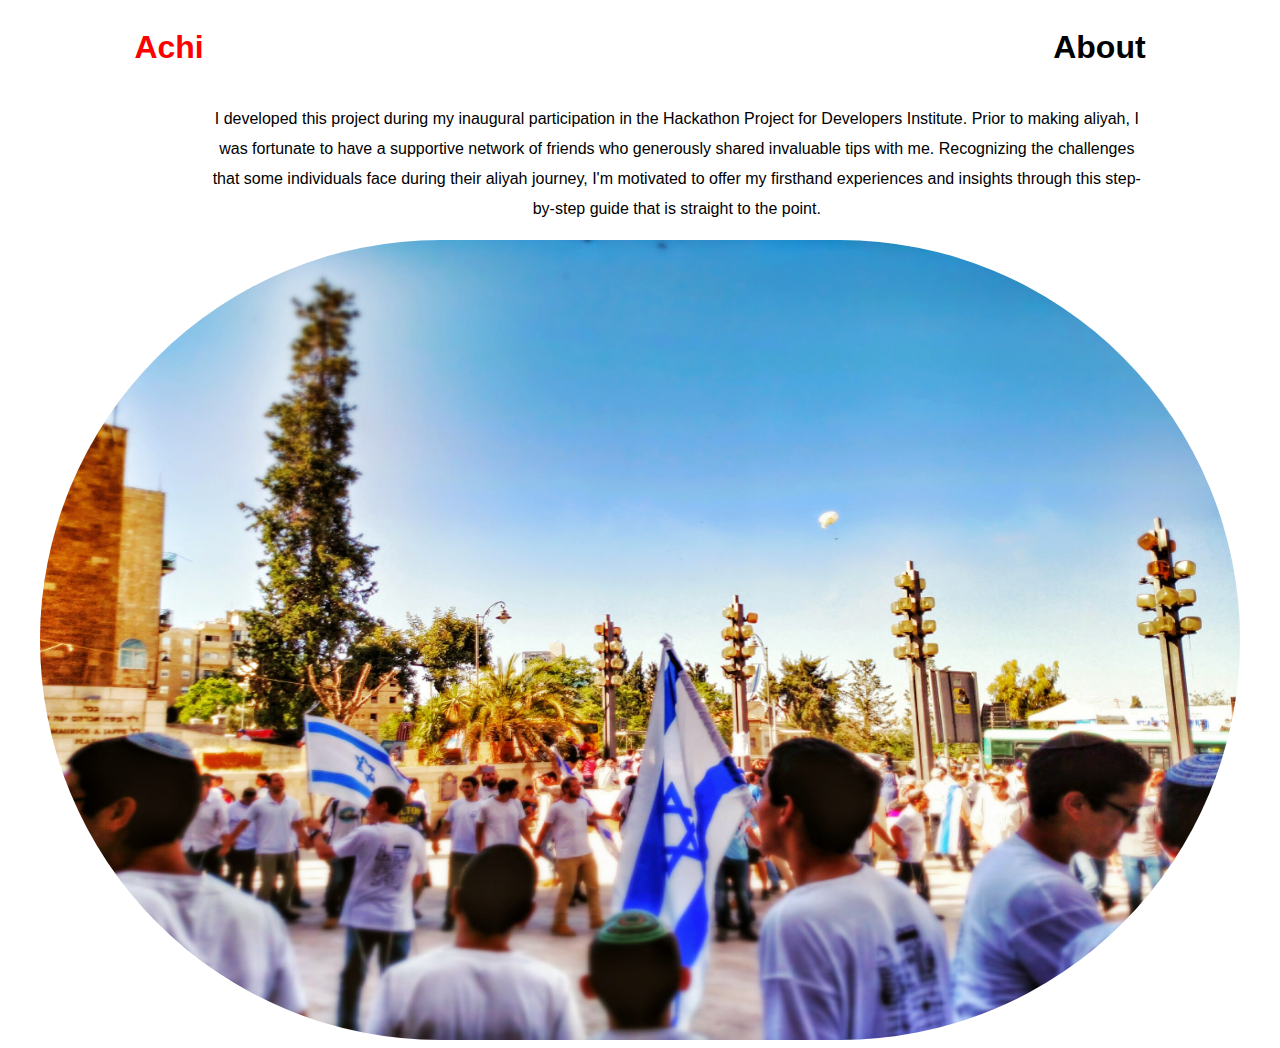
<file: about.html>
<!DOCTYPE html>
<html lang="en">
<head>
    <meta charset="UTF-8">
    <meta name="viewport" content="width=device-width, initial-scale=1.0">
    <title>Document</title>
    <link rel="stylesheet" type="text/css" href="styles_about.css">
</head>
<body>
    <header class="header">
        <h1 class="title"><a href="index.html">Achi</a></h1>
        <h1 class="about"><a href="about.html">About</a></h1>
    </header>
    <p class="about">I developed this project during my inaugural participation in the Hackathon Project for Developers Institute. 
        Prior to making aliyah, I was fortunate to have a supportive network of friends who generously shared invaluable tips with me. 
        Recognizing the challenges that some individuals face during their aliyah journey,
         I'm motivated to offer my firsthand experiences and insights through this step-by-step guide 
         that is straight to the point.</p>

        <img src="IMG_20150517_161829671~2.jpeg" alt="Bengurion">
    

</body>
</html>
</file>
<file: styles_about.css>
/* HEADER ELEMENTS */

.title {
    display: inline-flex;
    justify-content: space-between;
    padding-left: 10%;
    font-family: poppins, sans-serif;
    color: red;
    transition: all 1s;
}

title:hover{
    transform: scale(1.1);
}

.about {
    float: right;
    display: inline-flex;
    justify-content: space-between;
    padding-right: 10%;
    font-family: poppins, sans-serif;
    transition: 1s;
}
p  {
    text-align: center;
    font-family: poppins, sans-serif;
    line-height: 30px;
    padding-left: 200px;
    padding-right: 200px;
}
/* ANCHOR TAG STYLING */
a {
    text-decoration: none;
    color: inherit;
} 

/* IMAGE PROPERTIES */
img {
    width: 1200px;
    height: 800px;
    transition: all 1s;
    border-radius: 900px;
    display: block;
    margin: auto
}

img:hover {
    transform: scale(1.05);
}
</file>
